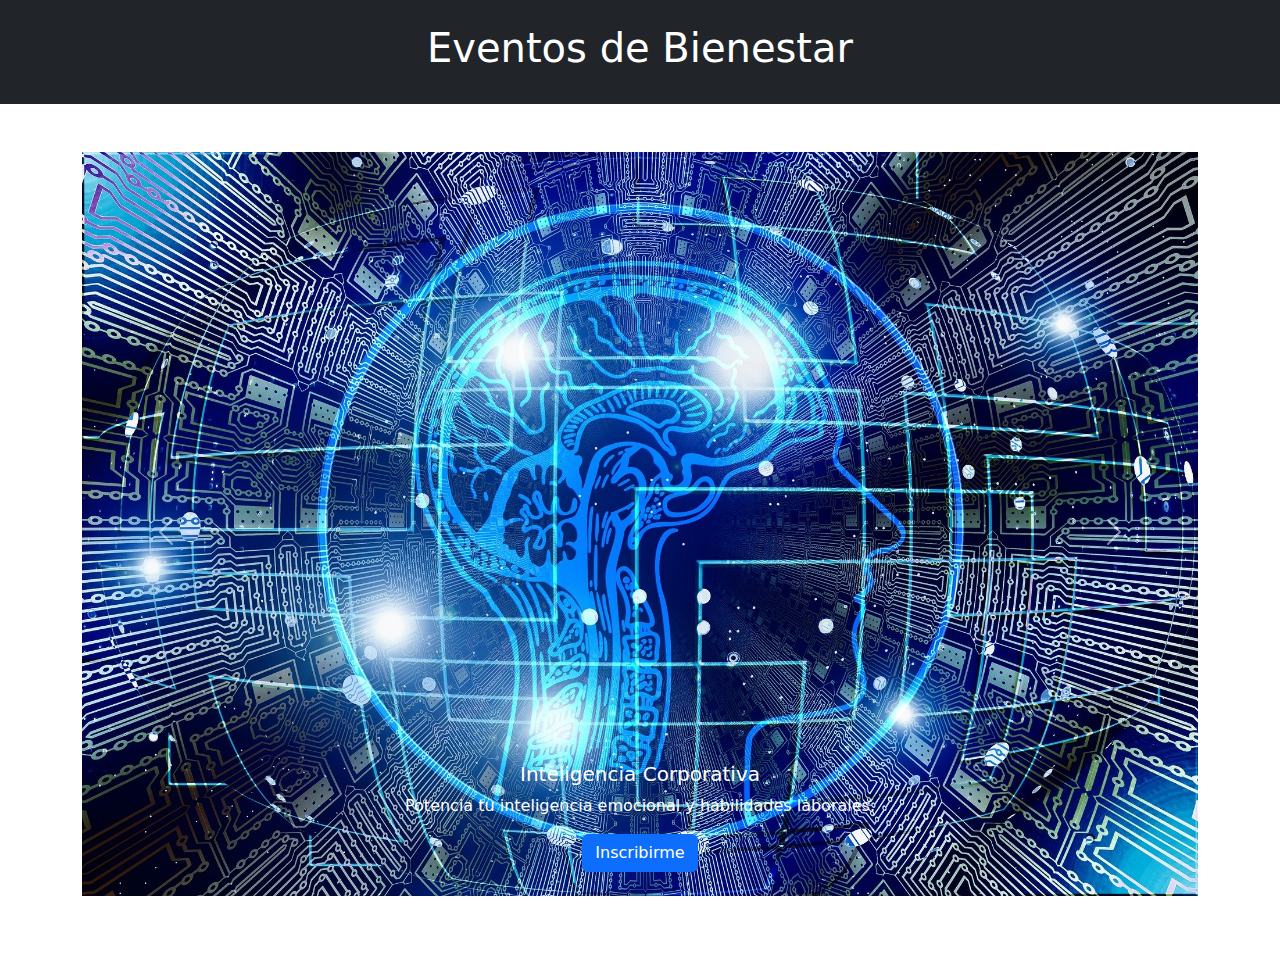
<file: frontend/eventos.html>
<!DOCTYPE html>
<html lang="es">
<head>
  <meta charset="UTF-8" />
  <meta name="viewport" content="width=device-width, initial-scale=1.0" />
  <title>Eventos de Bienestar</title>
  <link href="https://cdn.jsdelivr.net/npm/bootstrap@5.3.0/dist/css/bootstrap.min.css" rel="stylesheet" />
</head>
<body>

  <header class="bg-dark text-white text-center p-4">
    <h1>Eventos de Bienestar</h1>
  </header>

  <main class="container my-5">
    <div id="carouselEventos" class="carousel slide" data-bs-ride="carousel">
      <div class="carousel-inner">

        <div class="carousel-item active">
          <img src="imagenes/inteligencia_corporativa.jpg" class="d-block w-100 evento-img mb-3"  alt="Inteligencia Corporativa" >
          <div class="carousel-caption d-none d-md-block">
            <h5>Inteligencia Corporativa</h5>
            <p>Potencia tu inteligencia emocional y habilidades laborales.</p>
            <a href="inscripcion.html" class="btn btn-primary">Inscribirme</a>
          </div>
        </div>

        <div class="carousel-item">
          <img src="imagenes/nutricion_saludable.jpg" class="d-block w-100 evento-img mb-3"  alt="Nutrición Saludable" >
          <div class="carousel-caption d-none d-md-block">
            <h5>Nutrición Saludable</h5>
            <p>Aprende a llevar una alimentación balanceada.</p>
            <a href="inscripcion.html" class="btn btn-primary">Inscribirme</a>
          </div>
        </div>

        <div class="carousel-item">
          <img src="imagenes/reto_activate.jpg" class="d-block w-100 evento-img mb-3"  alt="Reto Activate" >
          <div class="carousel-caption d-none d-md-block">
            <h5>Reto Activate</h5>
            <p>Desafío de actividad física para tu bienestar.</p>
            <a href="inscripcion.html" class="btn btn-primary">Inscribirme</a>
          </div>
        </div>

      </div>

      <button class="carousel-control-prev" type="button" data-bs-target="#carouselEventos" data-bs-slide="prev">
        <span class="carousel-control-prev-icon"></span>
      </button>
      <button class="carousel-control-next" type="button" data-bs-target="#carouselEventos" data-bs-slide="next">
        <span class="carousel-control-next-icon"></span>
      </button>
    </div>
  </main>

  <script src="https://cdn.jsdelivr.net/npm/bootstrap@5.3.0/dist/js/bootstrap.bundle.min.js"></script>
</body>
</html>
</file>
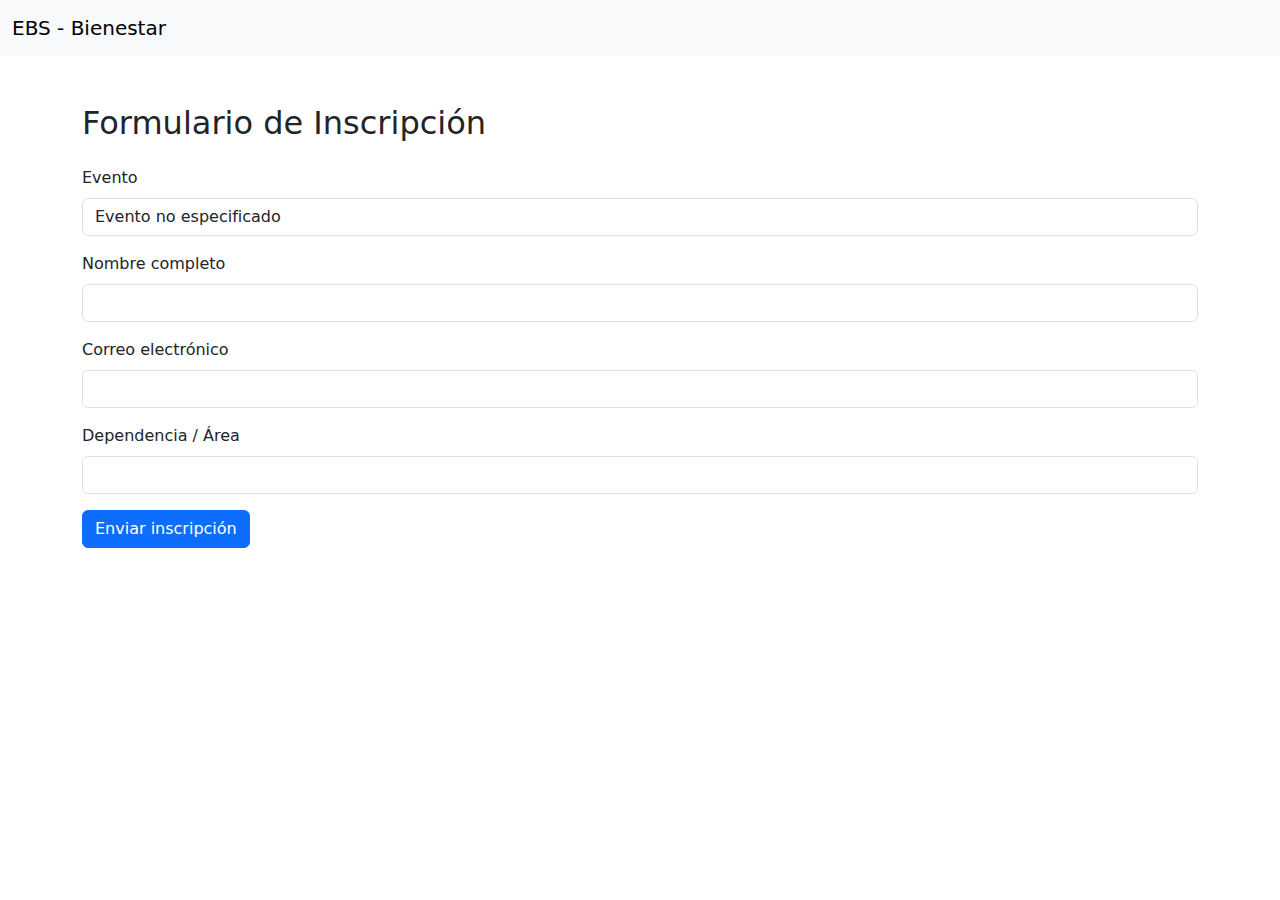
<file: frontend/inscripcion.html>
<!DOCTYPE html>
<html lang="es">
<head>
  <meta charset="UTF-8" />
  <meta name="viewport" content="width=device-width, initial-scale=1.0"/>
  <title>Inscripción a Evento</title>
  <link href="https://cdn.jsdelivr.net/npm/bootstrap@5.3.0-alpha1/dist/css/bootstrap.min.css" rel="stylesheet"/>
</head>
<body>

  <!-- Navbar -->
  <nav class="navbar navbar-expand-lg navbar-light bg-light">
    <div class="container-fluid">
      <a class="navbar-brand" href="index.html">EBS - Bienestar</a>
    </div>
  </nav>

  <!-- Formulario de inscripción -->
  <div class="container mt-5">
    <h2 class="mb-4">Formulario de Inscripción</h2>
    
    <form id="formInscripcion">
      <div class="mb-3">
        <label for="evento" class="form-label">Evento</label>
        <input type="text" class="form-control" id="evento" name="evento" readonly>
      </div>

      <div class="mb-3">
        <label for="nombre" class="form-label">Nombre completo</label>
        <input type="text" class="form-control" id="nombre" required>
      </div>

      <div class="mb-3">
        <label for="correo" class="form-label">Correo electrónico</label>
        <input type="email" class="form-control" id="correo" required>
      </div>

      <div class="mb-3">
        <label for="dependencia" class="form-label">Dependencia / Área</label>
        <input type="text" class="form-control" id="dependencia">
      </div>

      <button type="submit" class="btn btn-primary">Enviar inscripción</button>
    </form>

    <div id="mensaje" class="mt-4"></div>
  </div>

  <script>
    const params = new URLSearchParams(window.location.search);
    const evento = params.get("evento");
    document.getElementById("evento").value = evento ? decodeURIComponent(evento) : "Evento no especificado";

    document.getElementById("formInscripcion").addEventListener("submit", function(e) {
      e.preventDefault();

      const inscripcion = {
        evento: document.getElementById("evento").value,
        nombre: document.getElementById("nombre").value,
        correo: document.getElementById("correo").value,
        dependencia: document.getElementById("dependencia").value
      };

      // Guardar en localStorage
      const inscripciones = JSON.parse(localStorage.getItem("inscripciones")) || [];
      inscripciones.push(inscripcion);
      localStorage.setItem("inscripciones", JSON.stringify(inscripciones));

      document.getElementById("mensaje").innerHTML = `
        <div class="alert alert-success">
          ¡Inscripción guardada exitosamente!
        </div>
      `;

      document.getElementById("formInscripcion").reset();
      document.getElementById("evento").value = inscripcion.evento;
    });
  </script>

  <script src="https://cdn.jsdelivr.net/npm/bootstrap@5.3.0-alpha1/dist/js/bootstrap.bundle.min.js"></script>
</body>
</html>
</file>
